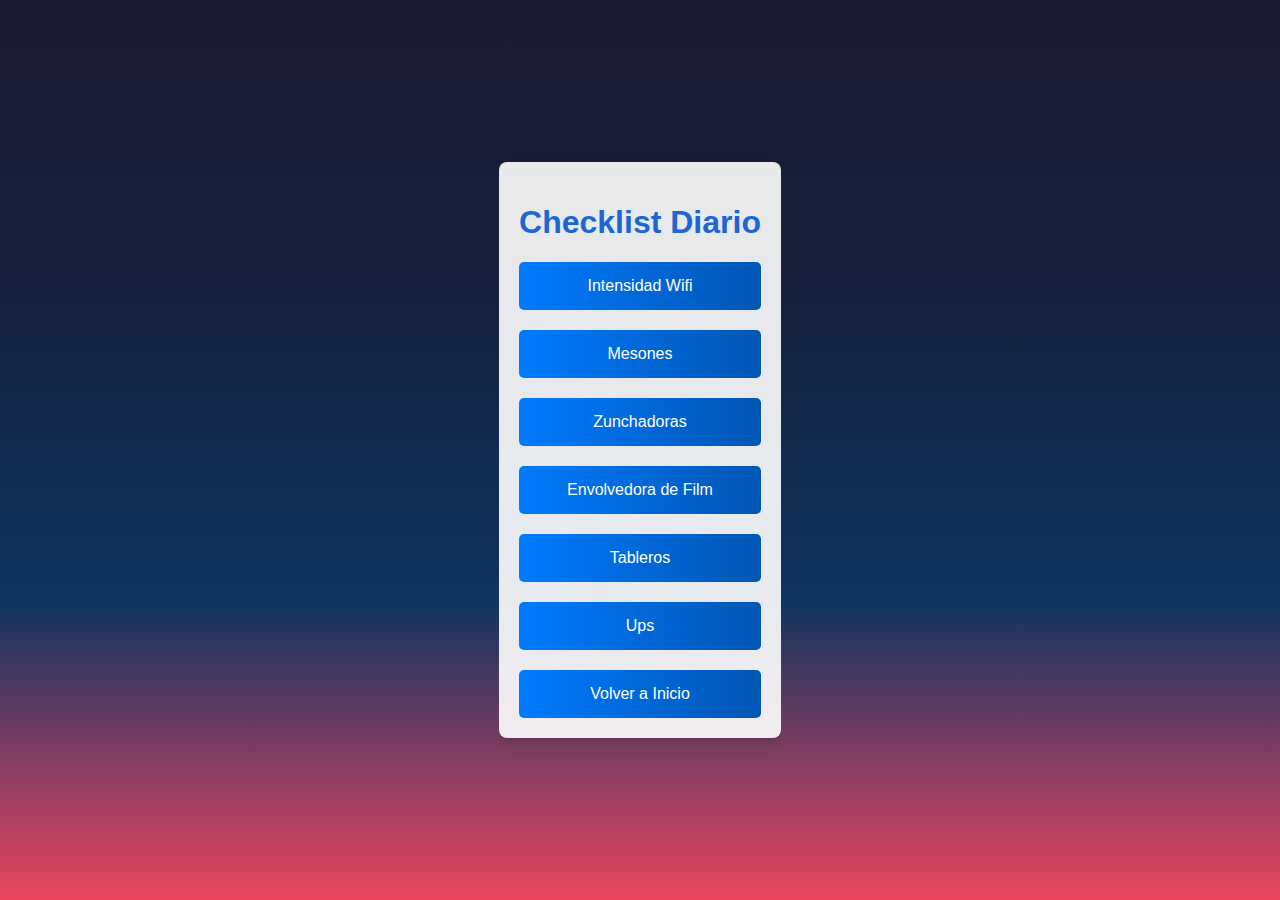
<file: checklist.html>
<!DOCTYPE html>
<html lang="es">
<head>
    <meta charset="UTF-8">
    <meta name="viewport" content="width=device-width, initial-scale=1.0">
    <title>Crear Checklist Diario</title>
    <link rel="stylesheet" href="styles.css">
</head>
<body>
    <div class="container">
        <h1>Checklist Diario</h1>
        <button onclick="irAWifi()">Intensidad Wifi</button>
        <button onclick="irAMesones()">Mesones</button>
        <button onclick="irAZunchadoras()">Zunchadoras</button>
        <button onclick="irAEnvolverdora()">Envolvedora de Film</button>
        <button onclick="irATableros()">Tableros</button>
        <button onclick="irAUPS()">Ups</button>
        <button onclick="irAIndex()">Volver a Inicio</button>
    </div>

    <script src="script.js"></script>
</body>
</html>
</file>
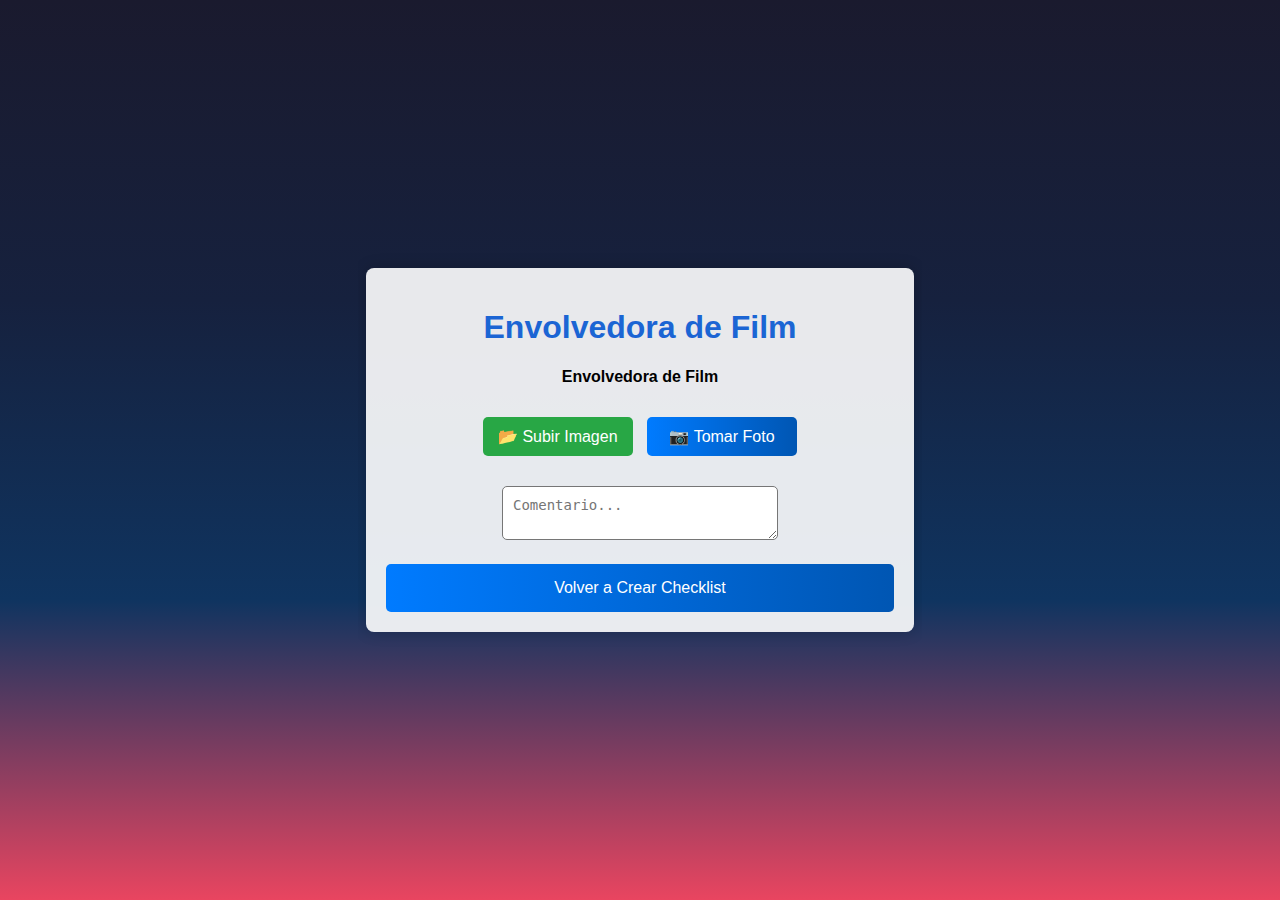
<file: film.html>
<!DOCTYPE html>
<html lang="es">
<head>
    <meta charset="UTF-8">
    <meta name="viewport" content="width=device-width, initial-scale=1.0">
    <title>Mesones</title>
    <link rel="stylesheet" href="styles.css">
</head>
<body>
    <div class="container">
        <h1>Envolvedora de Film</h1>
               
        <h4>Envolvedora de Film</h4>
        
        <input type="file" id="file-Film" accept="image/*" onchange="guardarImagen(event, 'Envolvedora', 'Envolvedora de Film')" style="display: none;">
        <label for="file-Film" class="custom-file-upload">📂 Subir Imagen</label>
        <input type="file" id="camera-EnvolvedoraEnvolvedora de Film" accept="image/*" capture="environment" onchange="guardarImagen(event, 'Envolvedora', 'Envolvedora de Film')" style="display: none;">
        <button id="btn-meson1" onclick="document.getElementById('camera-EnvolvedoraEnvolvedora de Film').click()">📷 Tomar Foto</button> 
        <img id="img-EnvolvedoraEnvolvedora de Film" style="width: 100px; display: none; margin-left: auto; margin-right: auto;">
        <textarea id="coment-EnvolvedoraEnvolvedora de Film" placeholder="Comentario..." oninput="guardarComentario('Envolvedora', 'Envolvedora de Film')"></textarea>

        <button onclick="irACrearchecklist()">Volver a Crear Checklist</button>
    </div>

    <script src="script.js"></script>
</body>
</html>
</file>
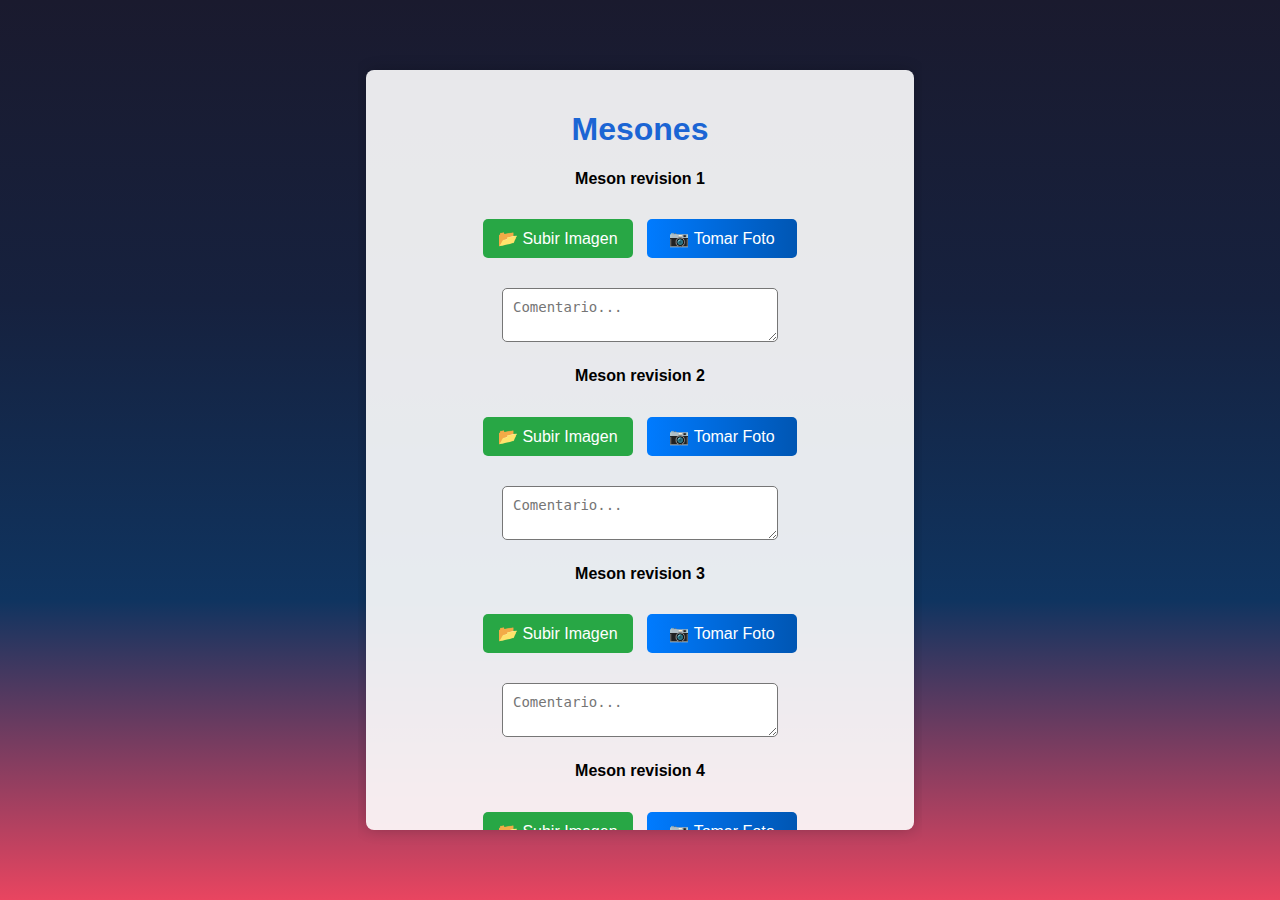
<file: mesones.html>
<!DOCTYPE html>
<html lang="es">
<head>
    <meta charset="UTF-8">
    <meta name="viewport" content="width=device-width, initial-scale=1.0">
    <title>Mesones</title>
    <link rel="stylesheet" href="styles.css">
</head>
<body>
    <div class="container">
        <h1>Mesones</h1>
        
        <h4>Meson revision 1</h4>
        <input type="file" id="file-Meson1" accept="image/*" onchange="guardarImagen(event, 'Mesones', 'Meson revision 1')" style="display: none;">
        <label for="file-Meson1" class="custom-file-upload">📂 Subir Imagen</label>
        <input type="file" id="camera-MesonesMeson revision 1" accept="image/*" capture="environment" onchange="guardarImagen(event, 'Mesones', 'Meson revision 1')" style="display: none;">
        <button id="btn-meson1" onclick="document.getElementById('camera-MesonesMeson revision 1').click()">📷 Tomar Foto</button> 
        <img id="img-MesonesMeson revision 1" style="width: 100px; display: none; margin-left: auto; margin-right: auto;">
        <textarea id="coment-MesonesMeson revision 1" placeholder="Comentario..." oninput="guardarComentario('Mesones', 'Meson revision 1')"></textarea>

        
        <h4>Meson revision 2</h4>
        <input type="file" id="file-Meson2" accept="image/*" onchange="guardarImagen(event, 'Mesones', 'Meson revision 2')" style="display: none;">
        <label for="file-Meson2" class="custom-file-upload">📂 Subir Imagen</label>
        <input type="file" id="camera-MesonesMeson revision 2" accept="image/*" capture="environment" onchange="guardarImagen(event, 'Mesones', 'Meson revision 2')" style="display: none;">
        <button id="btn-meson1" onclick="document.getElementById('camera-MesonesMeson revision 2').click()">📷 Tomar Foto</button> 
        <img id="img-MesonesMeson revision 2" style="width: 100px; display: none; margin-left: auto; margin-right: auto;">
        <textarea id="coment-MesonesMeson revision 2" placeholder="Comentario..." oninput="guardarComentario('Mesones', 'Meson revision 2')"></textarea>

        <h4>Meson revision 3</h4>
        <input type="file" id="file-Meson3" accept="image/*" onchange="guardarImagen(event, 'Mesones', 'Meson revision 3')" style="display: none;">
        <label for="file-Meson3" class="custom-file-upload">📂 Subir Imagen</label>
        <input type="file" id="camera-MesonesMeson revision 3" accept="image/*" capture="environment" onchange="guardarImagen(event, 'Mesones', 'Meson revision 3')" style="display: none;">
        <button id="btn-meson1" onclick="document.getElementById('camera-MesonesMeson revision 3').click()">📷 Tomar Foto</button>
        <img id="img-MesonesMeson revision 3" style="width: 100px; display: none; margin-left: auto; margin-right: auto;">
        <textarea id="coment-MesonesMeson revision 3" placeholder="Comentario..." oninput="guardarComentario('Mesones', 'Meson revision 3')"></textarea>

        <h4>Meson revision 4</h4>
        <input type="file" id="file-Meson4" accept="image/*" onchange="guardarImagen(event, 'Mesones', 'Meson revision 4')" style="display: none;">
        <label for="file-Meson4" class="custom-file-upload">📂 Subir Imagen</label>
        <input type="file" id="camera-MesonesMeson revision 4" accept="image/*" capture="environment" onchange="guardarImagen(event, 'Mesones', 'Meson revision 4')" style="display: none;">
        <button id="btn-meson1" onclick="document.getElementById('camera-MesonesMeson revision 4').click()">📷 Tomar Foto</button>
        <img id="img-MesonesMeson revision 4" style="width: 100px; display: none; margin-left: auto; margin-right: auto;">
        <textarea id="coment-MesonesMeson revision 4" placeholder="Comentario..." oninput="guardarComentario('Mesones', 'Meson revision 4')"></textarea>

        <h4>Meson revision 5</h4>
        <input type="file" id="file-Meson5" accept="image/*" onchange="guardarImagen(event, 'Mesones', 'Meson revision 5')" style="display: none;">
        <label for="file-Meson5" class="custom-file-upload">📂 Subir Imagen</label>
        <input type="file" id="camera-MesonesMeson revision 5" accept="image/*" capture="environment" onchange="guardarImagen(event, 'Mesones', 'Meson revision 5')" style="display: none;">
        <button id="btn-meson1" onclick="document.getElementById('camera-MesonesMeson revision 5').click()">📷 Tomar Foto</button>
        <img id="img-MesonesMeson revision 5" style="width: 100px; display: none; margin-left: auto; margin-right: auto;">
        <textarea id="coment-MesonesMeson revision 5" placeholder="Comentario..." oninput="guardarComentario('Mesones', 'Meson revision 5')"></textarea>

        <h4>Meson revision 6</h4>
        <input type="file" id="file-Meson6" accept="image/*" onchange="guardarImagen(event, 'Mesones', 'Meson revision 6')" style="display: none;">
        <label for="file-Meson6" class="custom-file-upload">📂 Subir Imagen</label>
        <input type="file" id="camera-MesonesMeson revision 6" accept="image/*" capture="environment" onchange="guardarImagen(event, 'Mesones', 'Meson revision 6')" style="display: none;">
        <button id="btn-meson1" onclick="document.getElementById('camera-MesonesMeson revision 6').click()">📷 Tomar Foto</button>
        <img id="img-MesonesMeson revision 6" style="width: 100px; display: none; margin-left: auto; margin-right: auto;">
        <textarea id="coment-MesonesMeson revision 6" placeholder="Comentario..." oninput="guardarComentario('Mesones', 'Meson revision 6')"></textarea>

                
        <h4>Meson Recepcion</h4>
        <input type="file" id="file-Meson7" accept="image/*" onchange="guardarImagen(event, 'Mesones', 'Meson recepcion')" style="display: none;">
        <label for="file-Meson7" class="custom-file-upload">📂 Subir Imagen</label>
        <input type="file" id="camera-MesonesMeson recepcion" accept="image/*" capture="environment" onchange="guardarImagen(event, 'Mesones', 'Meson recepcion')" style="display: none;">
        <button id="btn-meson1" onclick="document.getElementById('camera-MesonesMeson recepcion').click()">📷 Tomar Foto</button>
        <img id="img-MesonesMeson recepcion" style="width: 100px; display: none; margin-left: auto; margin-right: auto;">
        <textarea id="coment-MesonesMeson recepcion" placeholder="Comentario..." oninput="guardarComentario('Mesones', 'Meson recepcion')"></textarea>
                
        <button onclick="irACrearchecklist()">Volver a Crear Checklist</button>
    </div>

    <script src="script.js"></script>
</body>
</html>
</file>
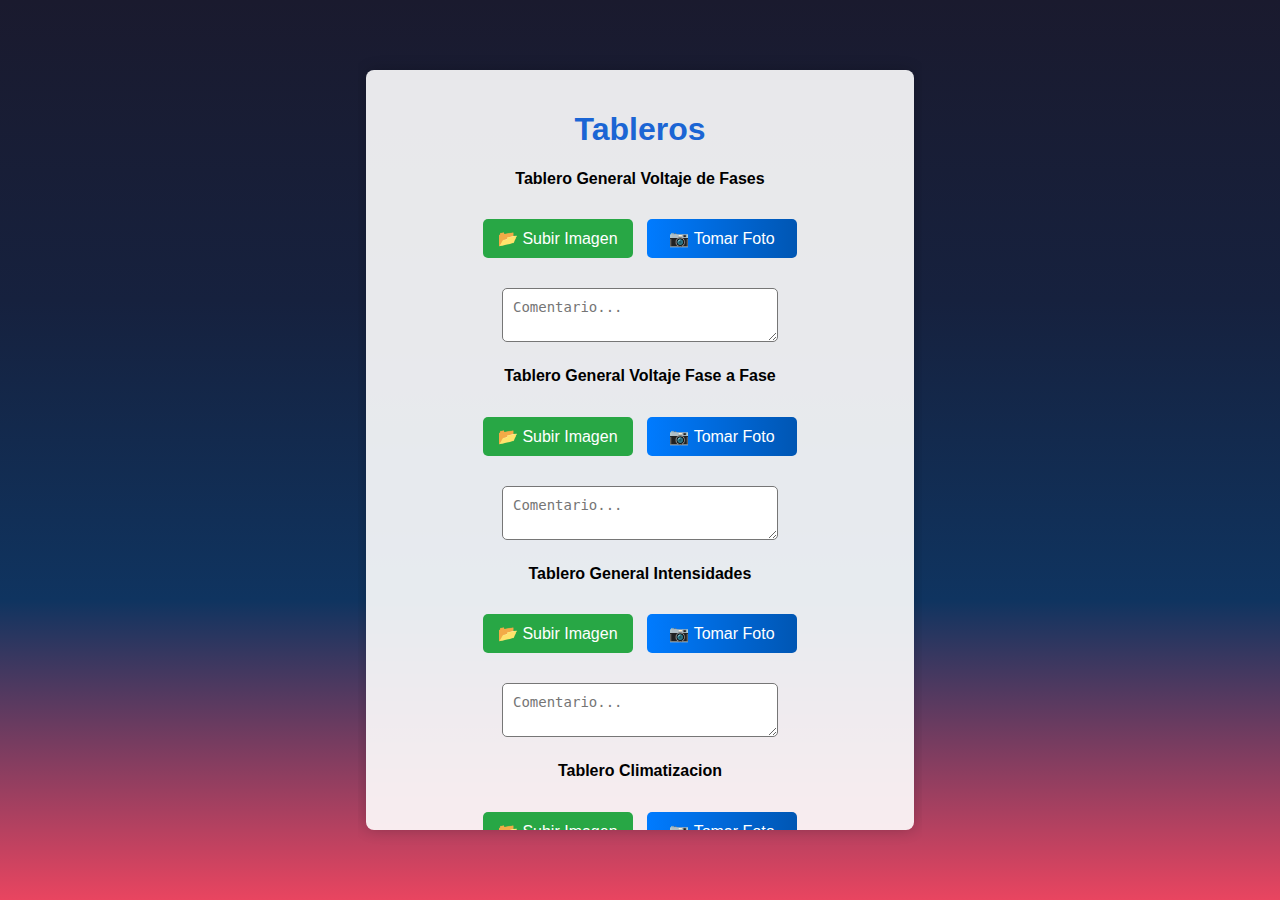
<file: tableros.html>
<!DOCTYPE html>
<html lang="es">
<head>
    <meta charset="UTF-8">
    <meta name="viewport" content="width=device-width, initial-scale=1.0">
    <title>Mesones</title>
    <link rel="stylesheet" href="styles.css">
</head>
<body>
    <div class="container">
        <h1>Tableros</h1>
               
        <h4>Tablero General Voltaje de Fases</h4>
        <input type="file" id="file-VoltajedeFases" accept="image/*" onchange="guardarImagen(event, 'Tableros', 'Voltaje de Fases')" style="display: none;">
        <label for="file-VoltajedeFases" class="custom-file-upload">📂 Subir Imagen</label>
        <input type="file" id="camera-TablerosVoltaje de Fases" accept="image/*" capture="environment" onchange="guardarImagen(event, 'Tableros', 'Voltaje de Fases')" style="display: none;">
        <button id="btn-meson1" onclick="document.getElementById('camera-TablerosVoltaje de Fases').click()">📷 Tomar Foto</button>
        <img id="img-TablerosVoltaje de Fases" style="width: 100px; display: none; margin-left: auto; margin-right: auto;">
        <textarea id="coment-TablerosVoltaje de Fases" placeholder="Comentario..." oninput="guardarComentario('Tableros', 'Voltaje de Fases')"></textarea>
        
        <h4>Tablero General Voltaje Fase a Fase</h4>
        <input type="file" id="file-VoltajeFaseaFase" accept="image/*" onchange="guardarImagen(event, 'Tableros', 'Voltaje Fase a Fase')" style="display: none;">
        <label for="file-VoltajeFaseaFase" class="custom-file-upload">📂 Subir Imagen</label>
        <input type="file" id="camera-TablerosVoltaje Fase a Fase" accept="image/*" capture="environment" onchange="guardarImagen(event, 'Tableros', 'Voltaje Fase a Fase')" style="display: none;">
        <button id="btn-meson1" onclick="document.getElementById('camera-TablerosVoltaje Fase a Fase').click()">📷 Tomar Foto</button>
        <img id="img-TablerosVoltaje Fase a Fase" style="width: 100px; display: none; margin-left: auto; margin-right: auto;">
        <textarea id="coment-TablerosVoltaje Fase a Fase" placeholder="Comentario..." oninput="guardarComentario('Tableros', 'Voltaje Fase a Fase')"></textarea>
        
        <h4>Tablero General Intensidades</h4>
        <input type="file" id="file-Intensidades" accept="image/*" onchange="guardarImagen(event, 'Tableros', 'Intensidades')" style="display: none;">
        <label for="file-Intensidades" class="custom-file-upload">📂 Subir Imagen</label>
        <input type="file" id="camera-TablerosIntensidades" accept="image/*" capture="environment" onchange="guardarImagen(event, 'Tableros', 'Intensidades')" style="display: none;">
        <button id="btn-meson1" onclick="document.getElementById('camera-TablerosIntensidades').click()">📷 Tomar Foto</button>
        <img id="img-TablerosIntensidades" style="width: 100px; display: none; margin-left: auto; margin-right: auto;">
        <textarea id="coment-TablerosIntensidades" placeholder="Comentario..." oninput="guardarComentario('Tableros', 'Intensidades')"></textarea>
        
        <h4>Tablero Climatizacion</h4>
        <input type="file" id="file-Climatizacion" accept="image/*" onchange="guardarImagen(event, 'Tableros', 'Climatizacion')" style="display: none;">
        <label for="file-Climatizacion" class="custom-file-upload">📂 Subir Imagen</label>
        <input type="file" id="camera-TablerosClimatizacion" accept="image/*" capture="environment" onchange="guardarImagen(event, 'Tableros', 'Climatizacion')" style="display: none;">
        <button id="btn-meson1" onclick="document.getElementById('camera-TablerosClimatizacion').click()">📷 Tomar Foto</button>
        <img id="img-TablerosClimatizacion" style="width: 100px; display: none; margin-left: auto; margin-right: auto;">
        <textarea id="coment-TablerosClimatizacion" placeholder="Comentario..." oninput="guardarComentario('Tableros', 'Climatizacion')"></textarea>
        
        <button onclick="irACrearchecklist()">Volver a Crear Checklist</button>
    </div>

    <script src="script.js"></script>
</body>
</html>
</file>
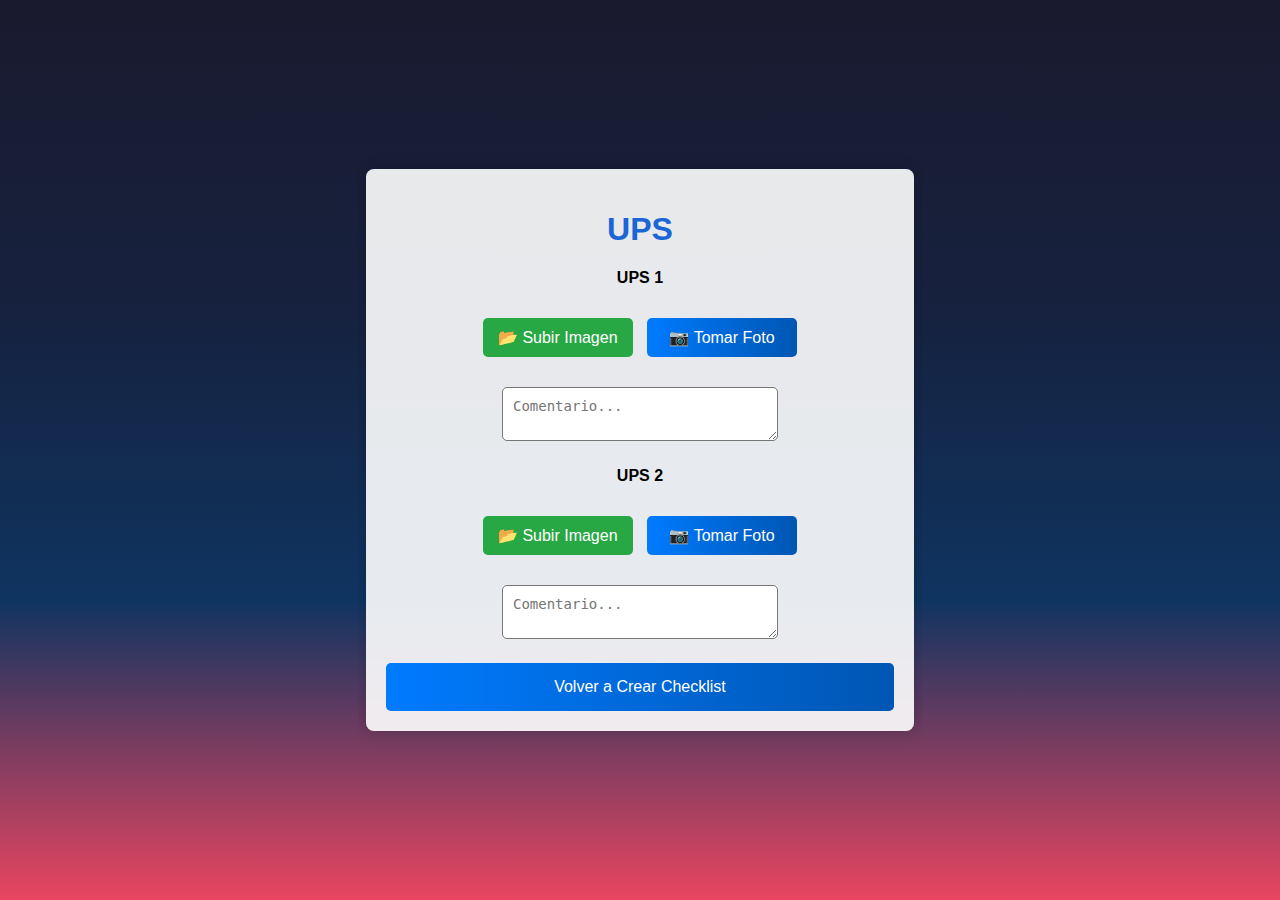
<file: ups.html>
<!DOCTYPE html>
<html lang="es">
<head>
    <meta charset="UTF-8">
    <meta name="viewport" content="width=device-width, initial-scale=1.0">
    <title>Mesones</title>
    <link rel="stylesheet" href="styles.css">
</head>
<body>
    <div class="container">
        <h1>UPS</h1>
               
        <h4>UPS 1</h4>
        
        <input type="file" id="file-UPS1" accept="image/*" onchange="guardarImagen(event, 'UPS', 'UPS 1')" style="display: none;">
        <label for="file-UPS1" class="custom-file-upload">📂 Subir Imagen</label>
        <input type="file" id="camera-UPSUPS 1" accept="image/*" capture="environment" onchange="guardarImagen(event, 'UPS', 'UPS 1')" style="display: none;">
        <button id="btn-meson1" onclick="document.getElementById('camera-UPSUPS 1').click()">📷 Tomar Foto</button>
        <img id="img-UPSUPS 1" style="width: 100px; display: none; margin-left: auto; margin-right: auto;">
        <textarea id="coment-UPSUPS 1" placeholder="Comentario..." oninput="guardarComentario('UPS', 'UPS 1')"></textarea>

        <h4>UPS 2</h4>
        
        <input type="file" id="file-UPS2" accept="image/*" onchange="guardarImagen(event, 'UPS', 'UPS 2')" style="display: none;">
        <label for="file-UPS2" class="custom-file-upload">📂 Subir Imagen</label>
        <input type="file" id="camera-UPSUPS 2" accept="image/*" capture="environment" onchange="guardarImagen(event, 'UPS', 'UPS 2')" style="display: none;">
        <button id="btn-meson1" onclick="document.getElementById('camera-UPSUPS 2').click()">📷 Tomar Foto</button>
        <img id="img-UPSUPS 2" style="width: 100px; display: none; margin-left: auto; margin-right: auto;">
        <textarea id="coment-UPSUPS 2" placeholder="Comentario..." oninput="guardarComentario('UPS', 'UPS 2')"></textarea>

        
        <button onclick="irACrearchecklist()">Volver a Crear Checklist</button>
    </div>

    <script src="script.js"></script>
</body>
</html>
</file>
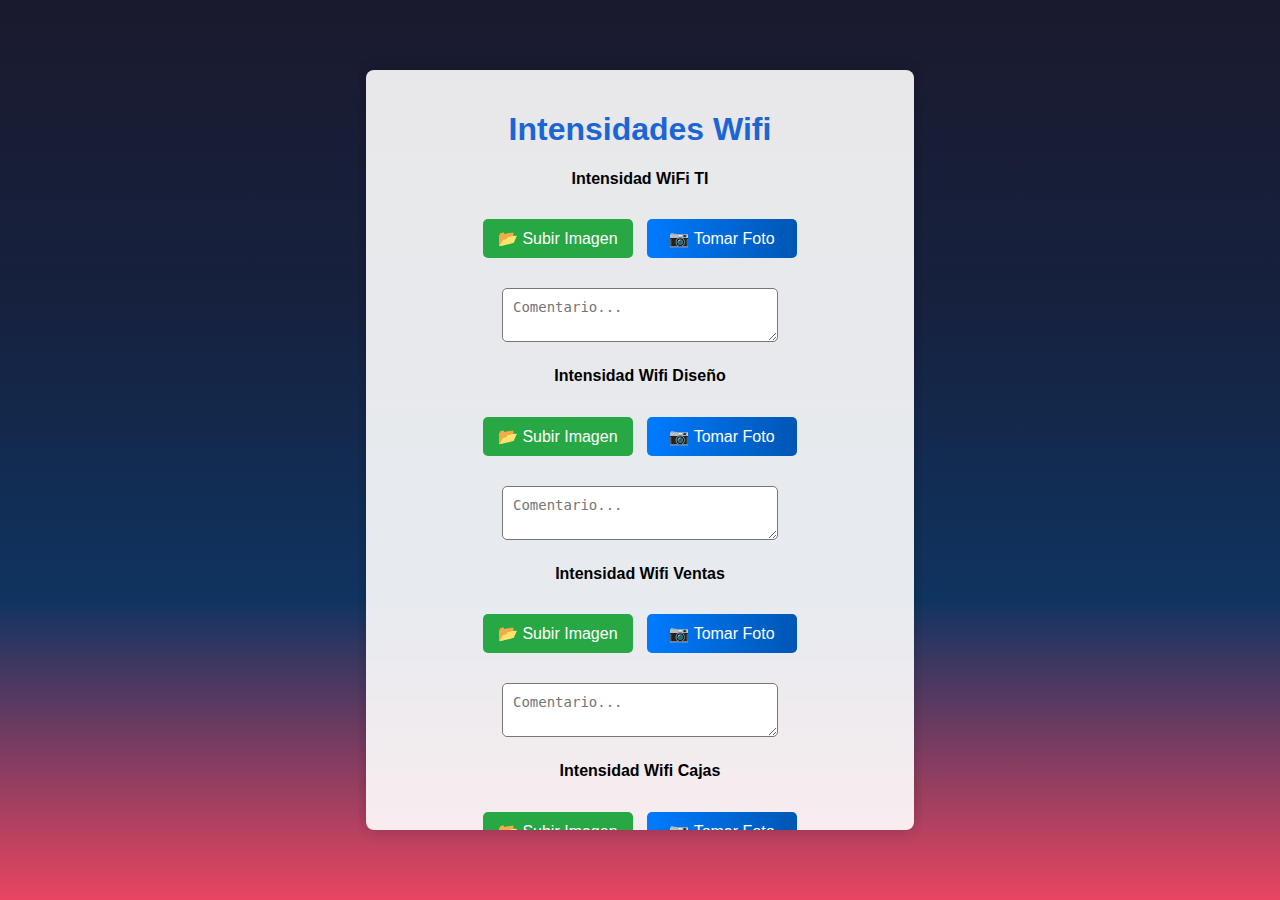
<file: wifi.html>
<!DOCTYPE html>
<html lang="es">
<head>
    <meta charset="UTF-8">
    <meta name="viewport" content="width=device-width, initial-scale=1.0">
    <title>Mesones</title>
    <link rel="stylesheet" href="styles.css">
</head>
<body>
    <div class="container">
        <h1>Intensidades Wifi</h1>
        
        <h4>Intensidad WiFi TI</h4>
        <input type="file" id="file-IntensidadTI" accept="image/*" onchange="guardarImagen(event, 'Intensidad', 'TI')" style="display: none;">
        <label for="file-IntensidadTI" class="custom-file-upload">📂 Subir Imagen</label>
        <input type="file" id="camera-IntensidadTI" accept="image/*" capture="environment" onchange="guardarImagen(event, 'Intensidad', 'TI')" style="display: none;">
        <button id="btn-meson1" onclick="document.getElementById('camera-IntensidadTI').click()">📷 Tomar Foto</button> 
        <img id="img-IntensidadTI" style="width: 100px; display: none; margin: auto;">
        <textarea id="coment-IntensidadTI" placeholder="Comentario..." oninput="guardarComentario('Intensidad', 'TI')"></textarea>


        
        <h4>Intensidad Wifi Diseño</h4>
        <input type="file" id="file-IntensidadDiseño" accept="image/*" onchange="guardarImagen(event, 'Intensidad', 'Diseño')" style="display: none;">
        <label for="file-IntensidadDiseño" class="custom-file-upload">📂 Subir Imagen</label>
        <input type="file" id="camera-IntensidadDiseño" accept="image/*" capture="environment" onchange="guardarImagen(event, 'Intensidad', 'Diseño')" style="display: none;">
        <button id="btn-meson1" onclick="document.getElementById('camera-IntensidadDiseño').click()">📷 Tomar Foto</button> 
        <img id="img-IntensidadDiseño" style="width: 100px; display: none; margin-left: auto; margin-right: auto;">
        <textarea id="coment-IntensidadDiseño" placeholder="Comentario..." oninput="guardarComentario('Intensidad', 'Diseño')"></textarea>

        
        <h4>Intensidad Wifi Ventas</h4>
        <input type="file" id="file-IntensidadVentas" accept="image/*" onchange="guardarImagen(event, 'Intensidad', 'Ventas')" style="display: none;">
        <label for="file-IntensidadVentas" class="custom-file-upload">📂 Subir Imagen</label>
        <input type="file" id="camera-IntensidadVentas" accept="image/*" capture="environment" onchange="guardarImagen(event, 'Intensidad', 'Ventas')" style="display: none;">
        <button id="btn-meson1" onclick="document.getElementById('camera-IntensidadVentas').click()">📷 Tomar Foto</button> 
        <img id="img-IntensidadVentas" style="width: 100px; display: none; margin-left: auto; margin-right: auto;">
        <textarea id="coment-IntensidadVentas" placeholder="Comentario..." oninput="guardarComentario('Intensidad', 'Ventas')"></textarea>
        
        <h4>Intensidad Wifi Cajas</h4>
        <input type="file" id="file-IntensidadCajas" accept="image/*" onchange="guardarImagen(event, 'Intensidad', 'Cajas')" style="display: none;">
        <label for="file-IntensidadCajas" class="custom-file-upload">📂 Subir Imagen</label>
        <input type="file" id="camera-IntensidadCajas" accept="image/*" capture="environment" onchange="guardarImagen(event, 'Intensidad', 'Cajas')" style="display: none;">
        <button id="btn-meson1" onclick="document.getElementById('camera-IntensidadCajas').click()">📷 Tomar Foto</button> 
        <img id="img-IntensidadCajas" style="width: 100px; display: none; margin-left: auto; margin-right: auto;">
        <textarea id="coment-IntensidadCajas" placeholder="Comentario..." oninput="guardarComentario('Intensidad', 'Cajas')"></textarea>

        <h4>Intensidad Wifi Sala de Reuniones</h4>
        <input type="file" id="file-IntensidadSalaReuniones" accept="image/*" onchange="guardarImagen(event, 'Intensidad', 'Sala de Reuniones')" style="display: none;">
        <label for="file-IntensidadSalaReuniones" class="custom-file-upload">📂 Subir Imagen</label>
        <input type="file" id="camera-IntensidadSala de Reuniones" accept="image/*" capture="environment" onchange="guardarImagen(event, 'Intensidad', 'Sala de Reuniones')" style="display: none;">
        <button id="btn-meson1" onclick="document.getElementById('camera-IntensidadSala de Reuniones').click()">📷 Tomar Foto</button> 
        <img id="img-IntensidadSala de Reuniones" style="width: 100px; display: none; margin-left: auto; margin-right: auto;">
        <textarea id="coment-IntensidadSala de Reuniones" placeholder="Comentario..." oninput="guardarComentario('Intensidad', 'Sala de Reuniones')"></textarea>

        <h4>Intensidad Wifi Contabilidad</h4>
        <input type="file" id="file-IntensidadContabilidad" accept="image/*" onchange="guardarImagen(event, 'Intensidad', 'Contabilidad')" style="display: none;">
        <label for="file-IntensidadContabilidad" class="custom-file-upload">📂 Subir Imagen</label>
        <input type="file" id="camera-IntensidadContabilidad" accept="image/*" capture="environment" onchange="guardarImagen(event, 'Intensidad', 'Contabilidad')" style="display: none;">
        <button id="btn-meson1" onclick="document.getElementById('camera-IntensidadContabilidad').click()">📷 Tomar Foto</button> 
        <img id="img-IntensidadContabilidad" style="width: 100px; display: none; margin-left: auto; margin-right: auto;">
        <textarea id="coment-IntensidadContabilidad" placeholder="Comentario..." oninput="guardarComentario('Intensidad', 'Contabilidad')"></textarea>

        <h4>Intensidad Wifi Revision</h4>
        <input type="file" id="file-IntensidadRevision" accept="image/*" onchange="guardarImagen(event, 'Intensidad', 'Revision')" style="display: none;">
        <label for="file-IntensidadRevision" class="custom-file-upload">📂 Subir Imagen</label>
        <input type="file" id="camera-IntensidadRevision" accept="image/*" capture="environment" onchange="guardarImagen(event, 'Intensidad', 'Revision')" style="display: none;">
        <button id="btn-meson1" onclick="document.getElementById('camera-IntensidadRevision').click()">📷 Tomar Foto</button> 
        <img id="img-IntensidadRevision" style="width: 100px; display: none; margin-left: auto; margin-right: auto;">
        <textarea id="coment-IntensidadRevision" placeholder="Comentario..." oninput="guardarComentario('Intensidad', 'Revision')"></textarea>

        <h4>Intensidad Wifi Inicio Picking</h4>
        <input type="file" id="file-IntensidadInicioPicking" accept="image/*" onchange="guardarImagen(event, 'Intensidad', 'Inicio Picking')" style="display: none;">
        <label for="file-IntensidadInicioPicking" class="custom-file-upload">📂 Subir Imagen</label>
        <input type="file" id="camera-IntensidadInicio Picking" accept="image/*" capture="environment" onchange="guardarImagen(event, 'Intensidad', 'Inicio Picking')" style="display: none;">
        <button id="btn-meson1" onclick="document.getElementById('camera-IntensidadInicio Picking').click()">📷 Tomar Foto</button> 
        <img id="img-IntensidadInicio Picking" style="width: 100px; display: none; margin-left: auto; margin-right: auto;">
        <textarea id="coment-IntensidadInicio Picking" placeholder="Comentario..." oninput="guardarComentario('Intensidad', 'Inicio Picking')"></textarea>

        <h4>Intensidad Wifi Mitad Picking</h4>
        <input type="file" id="file-IntensidadMitadPicking" accept="image/*" onchange="guardarImagen(event, 'Intensidad', 'Mitad Picking')" style="display: none;">
        <label for="file-IntensidadMitadPicking" class="custom-file-upload">📂 Subir Imagen</label>
        <input type="file" id="camera-IntensidadMitad Picking" accept="image/*" capture="environment" onchange="guardarImagen(event, 'Intensidad', 'Mitad Picking')" style="display: none;">
        <button id="btn-meson1" onclick="document.getElementById('camera-IntensidadMitad Picking').click()">📷 Tomar Foto</button> 
        <img id="img-IntensidadMitad Picking" style="width: 100px; display: none; margin-left: auto; margin-right: auto;">
        <textarea id="coment-IntensidadMitad Picking" placeholder="Comentario..." oninput="guardarComentario('Intensidad', 'Mitad Picking')"></textarea>

        <h4>Intensidad Wifi Final Picking</h4>
        <input type="file" id="file-IntensidadFinalPicking" accept="image/*" onchange="guardarImagen(event, 'Intensidad', 'Final Picking')" style="display: none;">
        <label for="file-IntensidadFinalPicking" class="custom-file-upload">📂 Subir Imagen</label>
        <input type="file" id="camera-IntensidadFinal Picking" accept="image/*" capture="environment" onchange="guardarImagen(event, 'Intensidad', 'Final Picking')" style="display: none;">
        <button id="btn-meson1" onclick="document.getElementById('camera-IntensidadTI').click()">📷 Tomar Foto</button> 
        <img id="img-IntensidadFinal Picking" style="width: 100px; display: none; margin-left: auto; margin-right: auto;">
        <textarea id="coment-IntensidadFinal Picking" placeholder="Comentario..." oninput="guardarComentario('Intensidad', 'Final Picking')"></textarea>

        <h4>Intensidad Wifi Inicio Bodega Mayor</h4>
        <input type="file" id="file-IntensidadInicioBodegaMayor" accept="image/*" onchange="guardarImagen(event, 'Intensidad', 'Inicio Bodega Mayor')" style="display: none;">
        <label for="file-IntensidadInicioBodegaMayor" class="custom-file-upload">📂 Subir Imagen</label>
        <input type="file" id="camera-IntensidadInicio Bodega Mayor" accept="image/*" capture="environment" onchange="guardarImagen(event, 'Intensidad', 'Inicio Bodega Mayor')" style="display: none;">
        <button id="btn-meson1" onclick="document.getElementById('camera-IntensidadInicio Bodega Mayor').click()">📷 Tomar Foto</button> 
        <img id="img-IntensidadInicio Bodega Mayor" style="width: 100px; display: none; margin-left: auto; margin-right: auto;">
        <textarea id="coment-IntensidadInicio Bodega Mayor" placeholder="Comentario..." oninput="guardarComentario('Intensidad', 'Inicio Bodega Mayor')"></textarea>

        <h4>Intensidad Wifi Mitad Bodega Mayor</h4>
        <input type="file" id="file-IntensidadMitadBodegaMayor" accept="image/*" onchange="guardarImagen(event, 'Intensidad', 'Mitad Bodega Mayor')" style="display: none;">
        <label for="file-IntensidadMitadBodegaMayor" class="custom-file-upload">📂 Subir Imagen</label>
        <input type="file" id="camera-IntensidadMitad Bodega Mayor" accept="image/*" capture="environment" onchange="guardarImagen(event, 'Intensidad', 'Mitad Bodega Mayor')" style="display: none;">
        <button id="btn-meson1" onclick="document.getElementById('camera-IntensidadMitad Bodega Mayor').click()">📷 Tomar Foto</button> 
        <img id="img-IntensidadMitad Bodega Mayor" style="width: 100px; display: none; margin-left: auto; margin-right: auto;">
        <textarea id="coment-IntensidadMitad Bodega Mayor" placeholder="Comentario..." oninput="guardarComentario('Intensidad', 'Mitad Bodega Mayor')"></textarea>

        <h4>Intensidad Wifi Final Bodega Mayor</h4>
        <input type="file" id="file-IntensidadFinalBodegaMayor" accept="image/*" onchange="guardarImagen(event, 'Intensidad', 'Final Bodega Mayor')" style="display: none;">
        <label for="file-IntensidadFinalBodegaMayor" class="custom-file-upload">📂 Subir Imagen</label>
        <input type="file" id="camera-IntensidadFinal Bodega Mayor" accept="image/*" capture="environment" onchange="guardarImagen(event, 'Intensidad', 'Final Bodega Mayor')" style="display: none;">
        <button id="btn-meson1" onclick="document.getElementById('camera-IntensidadFinal Bodega Mayor').click()">📷 Tomar Foto</button> 
        <img id="img-IntensidadFinal Bodega Mayor" style="width: 100px; display: none; margin-left: auto; margin-right: auto;">
        <textarea id="coment-IntensidadFinal Bodega Mayor" placeholder="Comentario..." oninput="guardarComentario('Intensidad', 'Final Bodega Mayor')"></textarea>

        <h4>Intensidad Wifi Recepcion</h4>
        <input type="file" id="file-IntensidadRecepcion" accept="image/*" onchange="guardarImagen(event, 'Intensidad', 'Recepcion')" style="display: none;">
        <label for="file-IntensidadRecepcion" class="custom-file-upload">📂 Subir Imagen</label>
        <input type="file" id="camera-IntensidadRecepcion" accept="image/*" capture="environment" onchange="guardarImagen(event, 'Intensidad', 'Recepcion')" style="display: none;">
        <button id="btn-meson1" onclick="document.getElementById('camera-IntensidadRecepcion').click()">📷 Tomar Foto</button> 
        <img id="img-IntensidadRecepcion" style="width: 100px; display: none; margin-left: auto; margin-right: auto;">
        <textarea id="coment-IntensidadRecepcion" placeholder="Comentario..." oninput="guardarComentario('Intensidad', 'Recepcion')"></textarea>

        <button onclick="irACrearchecklist()">Volver a Crear Checklist</button>
    </div>

    <script src="script.js"></script>
</body>
</html>
</file>
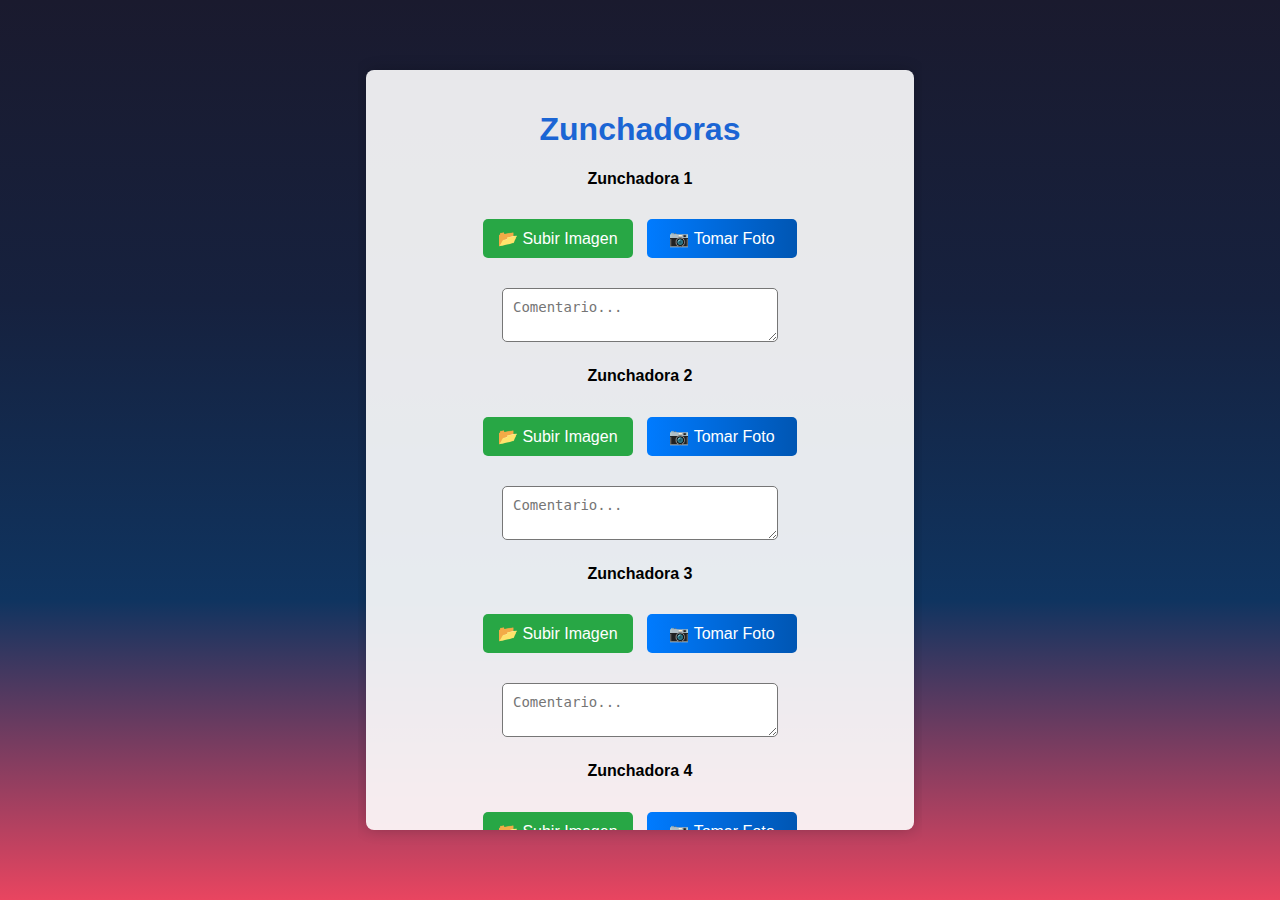
<file: zunchadoras.html>
<!DOCTYPE html>
<html lang="es">
<head>
    <meta charset="UTF-8">
    <meta name="viewport" content="width=device-width, initial-scale=1.0">
    <title>Mesones</title>
    <link rel="stylesheet" href="styles.css">
</head>
<body>
    <div class="container">
        <h1>Zunchadoras</h1>
        
        <h4>Zunchadora 1</h4>
        <input type="file" id="file-Zunchadora1" accept="image/*" onchange="guardarImagen(event, 'Zunchadoras', 'Zunchadora 1')" style="display: none;">
        <label for="file-Zunchadora1" class="custom-file-upload">📂 Subir Imagen</label>
        <input type="file" id="camera-ZunchadorasZunchadora 1" accept="image/*" capture="environment" onchange="guardarImagen(event, 'Zunchadoras', 'Zunchadora 1')" style="display: none;">
        <button id="btn-meson1" onclick="document.getElementById('camera-ZunchadorasZunchadora 1').click()">📷 Tomar Foto</button>
        <img id="img-ZunchadorasZunchadora 1" style="width: 100px; display: none; margin-left: auto; margin-right: auto;">
        <textarea id="coment-ZunchadorasZunchadora 1" placeholder="Comentario..." oninput="guardarComentario('Zunchadoras', 'Zunchadora 1')"></textarea>
        
        <h4>Zunchadora 2</h4>
        <input type="file" id="file-Zunchadora2" accept="image/*" onchange="guardarImagen(event, 'Zunchadoras', 'Zunchadora 2')" style="display: none;">
        <label for="file-Zunchadora2" class="custom-file-upload">📂 Subir Imagen</label>
        <input type="file" id="camera-ZunchadorasZunchadora 2" accept="image/*" capture="environment" onchange="guardarImagen(event, 'Zunchadoras', 'Zunchadora 2')" style="display: none;">
        <button id="btn-meson1" onclick="document.getElementById('camera-ZunchadorasZunchadora 2').click()">📷 Tomar Foto</button>
        <img id="img-ZunchadorasZunchadora 2" style="width: 100px; display: none; margin-left: auto; margin-right: auto;">
        <textarea id="coment-ZunchadorasZunchadora 2" placeholder="Comentario..." oninput="guardarComentario('Zunchadoras', 'Zunchadora 2')"></textarea>
        
        <h4>Zunchadora 3</h4>
        <input type="file" id="file-Zunchadora3" accept="image/*" onchange="guardarImagen(event, 'Zunchadoras', 'Zunchadora 3')" style="display: none;">
        <label for="file-Zunchadora3" class="custom-file-upload">📂 Subir Imagen</label>
        <input type="file" id="camera-ZunchadorasZunchadora 3" accept="image/*" capture="environment" onchange="guardarImagen(event, 'Zunchadoras', 'Zunchadora 3')" style="display: none;">
        <button id="btn-meson1" onclick="document.getElementById('camera-ZunchadorasZunchadora 3').click()">📷 Tomar Foto</button>
        <img id="img-ZunchadorasZunchadora 3" style="width: 100px; display: none; margin-left: auto; margin-right: auto;">
        <textarea id="coment-ZunchadorasZunchadora 3" placeholder="Comentario..." oninput="guardarComentario('Zunchadoras', 'Zunchadora 3')"></textarea>
        
        <h4>Zunchadora 4</h4>
        <input type="file" id="file-Zunchadora4" accept="image/*" onchange="guardarImagen(event, 'Zunchadoras', 'Zunchadora 4')" style="display: none;">
        <label for="file-Zunchadora4" class="custom-file-upload">📂 Subir Imagen</label>
        <input type="file" id="camera-ZunchadorasZunchadora 4" accept="image/*" capture="environment" onchange="guardarImagen(event, 'Zunchadoras', 'Zunchadora 4')" style="display: none;">
        <button id="btn-meson1" onclick="document.getElementById('camera-ZunchadorasZunchadora 4').click()">📷 Tomar Foto</button>
        <img id="img-ZunchadorasZunchadora 4" style="width: 100px; display: none; margin-left: auto; margin-right: auto;">
        <textarea id="coment-ZunchadorasZunchadora 4" placeholder="Comentario..." oninput="guardarComentario('Zunchadoras', 'Zunchadora 4')"></textarea>
        
        <h4>Zunchadora 5</h4>
        <input type="file" id="file-Zunchadora5" accept="image/*" onchange="guardarImagen(event, 'Zunchadoras', 'Zunchadora 5')" style="display: none;">
        <label for="file-Zunchadora5" class="custom-file-upload">📂 Subir Imagen</label>
        <input type="file" id="camera-ZunchadorasZunchadora 5" accept="image/*" capture="environment" onchange="guardarImagen(event, 'Zunchadoras', 'Zunchadora 5')" style="display: none;">
        <button id="btn-meson1" onclick="document.getElementById('camera-ZunchadorasZunchadora 5').click()">📷 Tomar Foto</button>
        <img id="img-ZunchadorasZunchadora 5" style="width: 100px; display: none; margin-left: auto; margin-right: auto;">
        <textarea id="coment-ZunchadorasZunchadora 5" placeholder="Comentario..." oninput="guardarComentario('Zunchadoras', 'Zunchadora 5')"></textarea>
               
        <button onclick="irACrearchecklist()">Volver a Crear Checklist</button>
    </div>

    <script src="script.js"></script>
</body>
</html>
</file>
<file: styles.css>
/* Asegurar que el html y body ocupen toda la pantalla */
html, body {
    height: 100%;
    margin: 0;
    padding: 0;
    font-family: Arial, sans-serif;
    background: linear-gradient(to bottom, #1a1a2e, #16213e, #0f3460, #e94560); /* Degradado */
    background-attachment: fixed;
    background-size: cover;
    display: flex;
    justify-content: center;  /* Centra horizontalmente */
    align-items: center;      /* Centra verticalmente */
    overflow: auto;           /* Permite el desplazamiento */
}

/* Contenedor centrado con scroll permitido */
.container {
    background-color: rgba(255, 255, 255, 0.9);
    padding: 20px;
    border-radius: 8px;
    box-shadow: 0px 0px 15px rgba(0, 0, 0, 0.2);
    max-width: 800px;
    width: 90%; /* Para que sea responsivo */
    text-align: center; /* Centra el contenido interno */
    overflow-y: auto; /* Permite el desplazamiento vertical */
    max-height: 80vh; /* Limita la altura del contenedor para que no ocupe toda la pantalla */
}

/* Asegurar que los títulos sean visibles */
h1, h2 {
    text-align: center;
    color: rgb(27, 101, 212);
}

/* Botones con degradado */
button {
    display: block;
    width: 100%;
    background: linear-gradient(to right, #007BFF, #0056b3);
    color: white;
    border: none;
    padding: 15px;
    margin-top: 20px;
    border-radius: 5px;
    font-size: 16px;
    cursor: pointer;
}

button:hover {
    background: linear-gradient(to right, #0056b3, #003d82);
}

.custom-file-upload, #btn-meson1 {
    background-color: #28a745; /* Verde */
    color: white;
    padding: 10px 15px;
    font-size: 16px;
    border-radius: 5px;
    cursor: pointer;
    border: none;
    transition: 0.3s;
    display: inline-block;
    vertical-align: middle; /* Para que queden alineados */
}                           

#btn-meson1 {
    margin-top: 10px;
    margin-left: 10px;
    width: 150px;
    margin-bottom: 10px; /* Agrega espacio debajo del botón */
}
.custom-file-upload:hover {
    background-color: #218838;
}

#btn-meson1:hover {
    background-color: #0056b3;
}
textarea {
    
    margin-top: 20px; /* Agrega un espacio entre el botón y el textarea */
    padding: 10px;
    width: 50%; /* Asegúrate de que ocupe todo el espacio disponible */
    border-radius: 5px;
    font-size: 14px;
}
</file>
